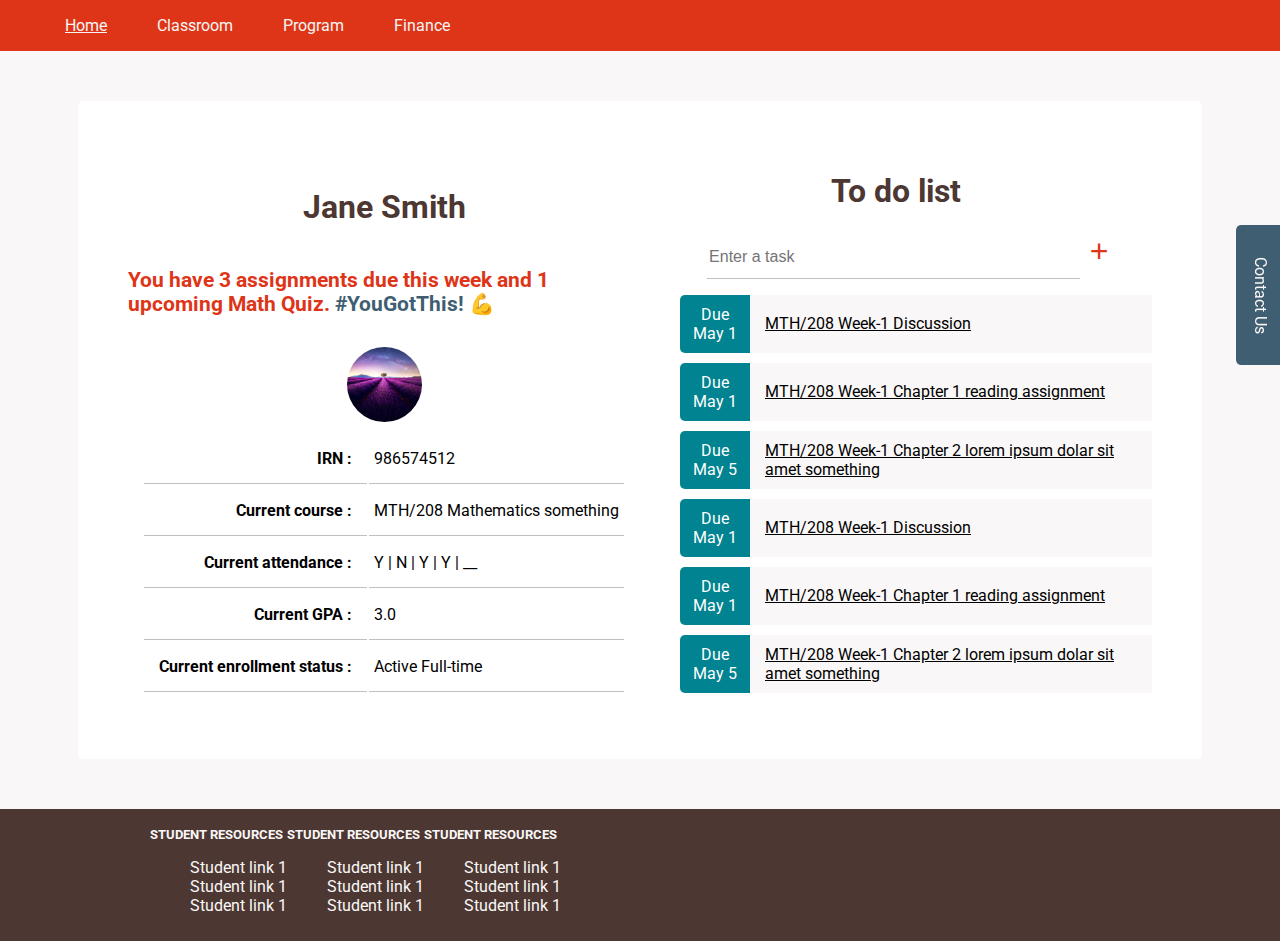
<file: index.html>
<!DOCTYPE html>
<html lang="en" dir="ltr">
  <head>
    <meta charset="utf-8">
    <meta name="theme-color">
    <title>Hackathon - 5</title>
    <link rel="stylesheet" href="styles.css">
    <link href="https://fonts.googleapis.com/css?family=Roboto" rel="stylesheet">
    <link rel="stylesheet" href="https://use.fontawesome.com/releases/v5.8.1/css/all.css" integrity="sha384-50oBUHEmvpQ+1lW4y57PTFmhCaXp0ML5d60M1M7uH2+nqUivzIebhndOJK28anvf" crossorigin="anonymous">
    <meta name="viewport" content="width=device-width, initial-scale=1, shrink-to-fit=no"/>
    <link rel="manifest" href="manifest.json">
  </head>
  <body>

    <header>

      <!-- <img src="images/uop-logo.png" alt=""> -->
      <nav class="main-navigation" role="region" aria-labelledby="main-menu">
        <ul class="main-menu">
            <li class="menu-item"><a href="index.html" class="h-home">Home</a></li>
            <li class="menu-item"><a href="#">Classroom</a></li>
            <li class="menu-item"><a href="#">Program</a></li>
            <li class="menu-item"><a href="#">Finance</a></li>
        </ul>
        <button class="menu-button"><i class="fas fa-bars"></i></button>
      </nav>
    </header>

    <main class="main-content">
      <section class="profile-section">
        <h1>Jane Smith</h1>
        <p class="personal-message">You have 3 assignments due this week and 1 upcoming Math Quiz. <span>#YouGotThis! 💪</span> </p>
        <div class="profile-section" role="region" aria-labelledby="profile-section">
          <img class="profile-pic" src="images/profile-pic.jpg" alt="Jane's profile pic">
          <div class="profile-info">
            <table class="profile-info-table">
              <tr>
                <td class="table-titles">IRN :</td>
                <td class="table-values">986574512</td>
              </tr>
              <tr>
                <td class="table-titles">Current course : </td>
                <td class="table-values">MTH/208 Mathematics something</td>
              </tr>
              <tr>
                <td class="table-titles">Current attendance : </td>
                <td class="table-values">Y | N | Y | Y | __ </td>
              </tr>
              <tr>
                <td class="table-titles">Current GPA : </td>
                <td class="table-values">3.0</td>
              </tr>
              <tr>
                <td class="table-titles">Current enrollment status : </td>
                <td class="table-values">Active Full-time</td>
              </tr>

            </table>

            <div class="attendance">
              <h1>Attendance</h1>
            </div>

          </div>
        </div>
        <div class="course-section">

        </div>
      </section>

      <section class="todos-section">
        <div class="add-task">
          <h1>To do list</h1>
          <div class="form-el-section">
            <input type="text" id="add-new-task" placeholder="Enter a task">
            <button class="add-task-btn" onclick="addTask()" aria-labelledby="add-task-button">+</button>
          </div>
        </div>

        <ul class="task-list">
          <li class="list-item">
            <div class="due">
              <div class="due-label">Due</div>
              <div class="due-date">May 1</div>
            </div>
            <a href="course208_w1.html">MTH/208 Week-1 Discussion</a>
          </li>
          <li class="list-item">
            <div class="due">
              <div class="due-label">
                Due
              </div>
              <div class="due-date">May 1</div>
            </div>
            <a href="course208_w2.html">MTH/208 Week-1 Chapter 1 reading assignment</a>
          </li>
          <li class="list-item">
            <div class="due">
              <div class="due-label">
                Due
              </div>
              <div class="due-date">May 5</div>
            </div>
            <a href="course.html">MTH/208 Week-1 Chapter 2 lorem ipsum dolar sit amet something</a>
          </li>

          <li class="list-item">
            <div class="due">
              <div class="due-label">Due</div>
              <div class="due-date">May 1</div>
            </div>
            <a href="course.html">MTH/208 Week-1 Discussion</a>
          </li>
          <li class="list-item">
            <div class="due">
              <div class="due-label">
                Due
              </div>
              <div class="due-date">May 1</div>
            </div>
            <a href="course.html">MTH/208 Week-1 Chapter 1 reading assignment</a>
          </li>
          <li class="list-item">
            <div class="due">
              <div class="due-label">
                Due
              </div>
              <div class="due-date">May 5</div>
            </div>
            <a href="course.html">MTH/208 Week-1 Chapter 2 lorem ipsum dolar sit amet something</a>
          </li>
        </ul>
      </section>
    </main>

    <aside class="contacts">
      <section id="contact" class="contact-section">Contact Us
            <!-- <ul class="contacts">
              <li class="contact-icon"><a href="#"><i class="fab fa-facebook-f"></a></i></li>
              <li class="contact-icon"><a href="#" aria-label="Link to UoP Instagram"><i class="fab fa-instagram"></a></i></li>
              <li class="contact-icon"><a href="#" aria-label="Link to send inquiry email to UoP"><i class="far fa-envelope"></a></i></dliiv>
            </ul> -->
        </section>
    </aside>

    <footer>
      <nav class="footer-nav">
        <h1 class="footer-nav-title">STUDENT RESOURCES</h1>
        <ul class="footer-nav-list">
          <li class="footer-nav-list-item"><a href="#">Student link 1</a></li>
          <li class="footer-nav-list-item"><a href="#">Student link 1</a></li>
          <li class="footer-nav-list-item"><a href="#">Student link 1</a></li>
        </ul>
      </nav>

      <nav class="footer-nav">
        <h1 class="footer-nav-title">STUDENT RESOURCES</h1>
        <ul class="footer-nav-list">
          <li class="footer-nav-list-item"><a href="#">Student link 1</a></li>
          <li class="footer-nav-list-item"><a href="#">Student link 1</a></li>
          <li class="footer-nav-list-item"><a href="#">Student link 1</a></li>
        </ul>
      </nav>

      <nav class="footer-nav">
        <h1 class="footer-nav-title">STUDENT RESOURCES</h1>
        <ul class="footer-nav-list">
          <li class="footer-nav-list-item"><a href="#">Student link 1</a></li>
          <li class="footer-nav-list-item"><a href="#">Student link 1</a></li>
          <li class="footer-nav-list-item"><a href="#">Student link 1</a></li>
        </ul>
      </nav>
    </footer>

    <script src="app.js">

    </script>

  </body>
</html>
</file>
<file: styles.css>
/* font-family: 'Roboto', sans-serif; */

/* @color-gray: #405e71;
@color-lightbrown: #f9f7f7;
@color-chocolatebrown: #4d3733;
@color-teal: #018391;
@color-green: #afb42b;
@color-red: #de3518;
@color-gray: #949494; */

body {
  margin: 0;
  padding: 0;
  font-family: 'Roboto', sans-serif;
  background-color: #f9f7f7;
}

h1 {
  color: #4d3733;
}

header {
  /* height: 60px; */
  background: #de3518;
  display: flex;
  flex-direction: row;
  align-items: center;
  justify-content: space-between;
}

header img {
  border-radius: 50%;
  margin: 15px;
}

.personal-message {
  font-size: 1.3em;
  color: #de3518;
  font-weight:  bold;
}

.personal-message span {
  color: #405e71
}

.profile-pic {
  height: 75px;
  width: 75px;
  border-radius: 50%;
  margin: 10px;
}

.profile-section {
  display: flex;
  flex-direction: column;
  align-items: center;
  justify-content: center;
  /* line-height: 5px; */
  flex: 1;
}

.profile-info-table {
  /* padding: 5px; */
}

.table-titles {
  font-weight: bold;
  border-bottom: 1px solid silver;
  padding: 15px;
  text-align: right;
}

.table-values{
  border-bottom: 1px solid silver;
  padding: 5px;

}


.profile-name {
  font-size: 1em;
}

.profile-irn {

}

.main-navigation {
  display: flex;
  flex-direction: row;
  align-items: center;
  justify-content: flex-end;;
  margin-right: 50px;
}

.menu-button {
  height: 50px;
  width: 50px;
  background: none;
  color: #f9f7f7;
  border: none;
  font-size: 2em;
  display: none;
}

.main-menu {
  list-style: none;
  display: flex;
  flex-direction: row;
}

.menu-item a {
  margin: 0 20px;
  padding: 5px;
  text-decoration: none;
  color: whitesmoke;
}

.menu-item a:hover,
.menu-item a:hover {
  border-bottom: 2px solid #de3518;
}

main {
  max-width: 1024px;
  height: auto;
  background-color: white;
  margin: 50px auto;
  padding: 50px;
  border-radius: 5px;
  display: flex;
  flex-direction: row;
  align-items: center;
  justify-content: space-around;
  /* box-shadow: 0 0 2px 2px 2px lightgray; */
}

.todos-section {
  /* display: flex;
  flex-direction: column;
  background: pink; */
  text-align: center;
  align-items: center;
  justify-content: center;
  /* border-left: 1px solid silver; */
  /*max-width: 500px;*/
  height: auto;
  flex: 1;
}

#add-new-task {
  background: white;
  border: none;
  border-bottom: 1px solid silver;
  height: 25px;
  width: 80%;
  font-size: 1rem;
  height: 40px;
  /* background: yellow; */
}

.form-el-section {
  width: 90%;
  padding-left: 40px;
}

.add-task-btn {
  height: 30px;
  width: 30px;
  border: none;
  color: #de3518;
  font-size: 2em;
  background: none;
}

.task-list {
  list-style: none;
  /* background: green; 
  display: flex;
  flex-direction: column;
  align-items: center;
  justify-content: flex-start;*/
}

.list-item {
  display: flex;
  flex-direction: row;
  background: #f9f7f7;
  text-align: left;
  align-items: center;
  justify-content: left;
  /* padding: 10px; */
  margin: 10px 0 10px 0;
  height: auto;
}

.list-item a {
  text-decoration: underline;
  color: black;
  padding: 10px 15px;
  width: auto;
}
.list-item a:hover, .list-item a:focus {
  text-decoration: none;
}

.due {
  display: flex;
  flex-direction: column;
  background: #018391;
  text-align: center;
  align-items: center;
  color: white;
  border-radius: 5px 0 0 5px;
  padding: 10px;
  width: 50px;
  flex: none;
}

.contacts {
    display: flex;
    flex-direction: column;
    align-items: center;
    justify-content: center;
    position: fixed;
    top: 30%;
    right: -51px;
    height: 30px;
    width: 120px;
    background: #405e71;
    border-radius: 000 5px 5px;
    /* margin-right: 50px; */
    list-style: none;
    padding: 10px;
    color: #f9f7f7;
    transform: rotate(90deg);
}

footer {
  display: flex;
  flex-direction: row;
  align-items: center;
  justify-content: flex-start;
  padding: 10px 150px;
  background: #4d3733;
}

footer h1 {
  font-size: 0.8em;
  color: #f9f7f7;
}

.footer-nav-list {
  list-style: none;
  text-align: left;
}

.footer-nav-list-item a {
  text-decoration: none;
  color: #f9f7f7;

}

.attendance {
  display: none;
}

/* Classroom */
.menu-item a.h-home, .menu-item a.h-classroom {
  text-decoration: underline;
}
.math-img, picture source, picture img {
  max-width: 100%;
  height: auto;
}

/* Responsive */
@media (max-width: 767px) {
  main {
    display: block;
  }
  .main-menu {
    padding-left: 20px; 
  }
  .menu-item a {
    margin: 0;
  }
  .task-list {
    padding-left: 0;
  }
  .contacts {
    display: none;
  }
  .main-content {
    padding: 16px;
  }
  footer {
    padding: 10px;
  }
}
@media (max-width: 991px) {

}
@media (max-width: 1199px) {

}
</file>
